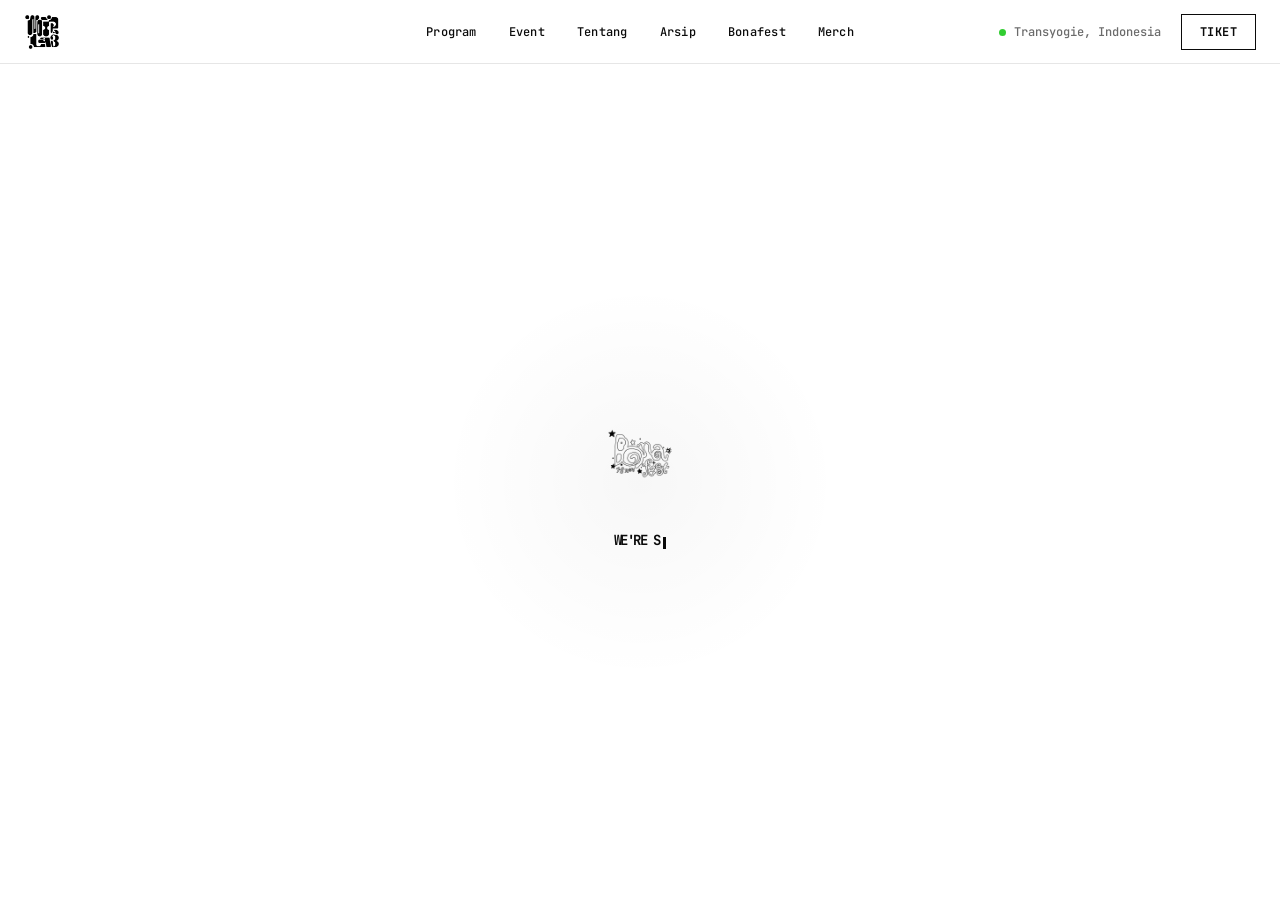
<file: soon.html>
<!DOCTYPE html>
<html lang="id">
<head>
    <meta charset="UTF-8">
    <meta name="viewport" content="width=device-width, initial-scale=1.0">
    <meta name="robots" content="noindex, nofollow">
    <link rel="icon" href="assets/logos/logo-bona1.png?v=2" type="image/png">
    <link rel="icon" href="assets/logos/favicon-32.png?v=2" sizes="32x32" type="image/png">
    <link rel="apple-touch-icon" href="assets/logos/apple-touch-icon.png?v=2">
    <title>Coming Soon - Bonafest 2027</title>
    
    <!-- Memanggil Global CSS milikmu -->
    <link rel="stylesheet" href="assets/css/global.css">
    
    <style>
        @import url('https://fonts.googleapis.com/css2?family=JetBrains+Mono:ital,wght@0,100..800;1,100..800&display=swap');

        /* Base & Reset */
        :root {
            --bg-color: #ffffff;
            --text-primary: #0a0a0a;
            --text-secondary: #555555;
            --border-color: #eaeaea;
            --accent-color: #000000;
        }

        /* Pastikan body dan html mengambil tinggi penuh layar */
        html, body {
            margin: 0;
            padding: 0;
            height: 100%;
        }

        body {
            display: flex;
            flex-direction: column;
            min-height: 100vh;
            background-color: var(--bg-color);
            color: var(--text-primary);
            /* Jika ada font bawaan di global.css, baris ini bisa dihapus */
            font-family: 'JetBrains Mono', monospace; 
        }
        
        /* Konten Tengah */
        main {
            flex: 1;
            display: flex;
            flex-direction: column;
            align-items: center;
            justify-content: center;
            padding: 0 24px;
            text-align: center;
            position: relative;
            overflow: hidden;
        }

        /* Ornamen Lingkaran Blur (Background) */
        .bg-glow {
            position: absolute;
            width: 400px;
            height: 400px;
            background: radial-gradient(circle, rgba(0,0,0,0.03) 0%, rgba(255,255,255,0) 70%);
            border-radius: 50%;
            z-index: -1;
            animation: pulse 6s infinite alternate ease-in-out;
        }

        @keyframes pulse {
            0% { transform: scale(0.8); opacity: 0.5; }
            100% { transform: scale(1.2); opacity: 1; }
        }

        .soon-content {
            max-width: 600px;
        }

        .icon-wrapper {
            margin-bottom: 24px;
            display: flex;
            justify-content: center;
            animation: fadeUp 0.8s ease-out forwards;
        }

        .icon-wrapper img {
            width: 88px;
            height: auto;
            display: block;
        }
        
        /* Styling Animasi Ketik (Typewriter) */
        h1 {
            font-size: 14px;
            font-weight: 700;
            letter-spacing: -1.5px;
            margin-bottom: 16px;
            line-height: 1.1;
            min-height: 1.2em; /* Mencegah layout loncat */
        }

        /* Kursor berkedip */
        .cursor {
            display: inline-block;
            width: 3px;
            height: 0.85em;
            background-color: var(--text-primary);
            margin-left: 4px;
            vertical-align: text-bottom;
            animation: blink 0.8s step-end infinite;
        }

        @keyframes blink {
            0%, 100% { opacity: 1; }
            50% { opacity: 0; }
        }

        /* Elemen yang muncul setelah ngetik selesai */
        .delayed-fade {
            opacity: 0;
            transform: translateY(20px);
            transition: opacity 0.8s ease, transform 0.8s ease;
        }

        .delayed-fade.show {
            opacity: 1;
            transform: translateY(0);
        }

        p {
            font-size: 1.1rem;
            color: var(--text-secondary);
            margin-bottom: 40px;
            line-height: 1.6;
        }

        .btn-home {
            display: inline-flex;
            align-items: center;
            justify-content: center;
            background-color: var(--accent-color);
            color: #ffffff;
            text-decoration: none;
            font-size: 1rem;
            font-weight: 600;
            padding: 16px 40px;
            border-radius: 50px;
            transition: all 0.3s ease;
            box-shadow: 0 8px 20px rgba(0, 0, 0, 0.15);
        }

        .btn-home:hover {
            transform: translateY(-2px);
            box-shadow: 0 12px 25px rgba(0, 0, 0, 0.25);
            background-color: #222;
        }

        @keyframes fadeUp {
            from { opacity: 0; transform: translateY(20px); }
            to { opacity: 1; transform: translateY(0); }
        }

        /* Responsive */
        @media (max-width: 768px) {
            .top-nav { padding: 20px; }
            p { font-size: 1rem; padding: 0 10px; }
            .bg-glow { width: 300px; height: 300px; }
        }
    </style>
</head>
<body>

    <div id="header-placeholder"></div>

    <main>
        <div class="bg-glow"></div>
        
        <div class="soon-content">
            <div class="icon-wrapper">
                <img src="assets/logos/logo-bona1.png?v=2" alt="Bonafest Logo">
            </div>
            
            <!-- Elemen Teks Ketik -->
            <h1><span id="typewriter-text"></span><span class="cursor"></span></h1>
            
            <!-- Konten ini akan muncul setelah ketikan selesai -->
            <div id="fade-content" class="delayed-fade">
                <!-- Tambahkan pesan tambahan atau tombol di sini jika diperlukan -->
                <!-- Contoh: <p>Nantikan sesuatu yang luar biasa.</p> -->
            </div>
        </div>
    </main>

    <script src="assets/js/navbar.js"></script>
    <script>
        document.addEventListener("DOMContentLoaded", () => {
            const textArray = "WE'RE SETTING THE STAGE.".split("");
            const typingElement = document.getElementById("typewriter-text");
            const fadeContent = document.getElementById("fade-content");
            
            let i = 0;
            const typingDelay = 100; // Kecepatan ngetik (ms)
            const startDelay = 500;  // Jeda sebelum mulai ngetik (ms)

            function typeWriter() {
                if (i < textArray.length) {
                    typingElement.innerHTML += textArray[i];
                    i++;
                    setTimeout(typeWriter, typingDelay);
                } else {
                    // Ketikan selesai, munculkan paragraf & tombol
                    setTimeout(() => {
                        fadeContent.classList.add("show");
                    }, 300); // Jeda sedikit setelah selesai ngetik
                }
            }

            // Memulai animasi setelah jeda awal
            setTimeout(typeWriter, startDelay);
        });
    </script>
</body>
</html>
</file>
<file: assets/css/global.css>
/* Dasar halaman dan header situs. Header dibuat oleh assets/js/navbar.js. */

* {
    margin: 0;
    padding: 0;
    box-sizing: border-box;
}

:root {
    --header-height: 64px;
    --header-pad: 24px;
    --header-ink: #0a0a0a;
    --header-dim: #6b6b6b;
    --header-line: #e6e6e6;
    --header-spring: cubic-bezier(0.22, 1.1, 0.36, 1);
}

body {
    background-color: #ffffff;
    color: #000000;
    font-family: 'JetBrains Mono', ui-monospace, 'SFMono-Regular', Menlo, Consolas, monospace;
    -webkit-font-smoothing: antialiased;
}

/* --- HEADER --- */
/* Ruang cadangan, supaya konten tidak bergeser saat header disuntik oleh navbar.js. */
#header-placeholder {
    min-height: var(--header-height);
}

/* Blur ada di ::before supaya elemen fixed di dalam header tetap mengacu ke viewport. */
#site-header {
    position: sticky;
    top: 0;
    z-index: 200;
    display: grid;
    grid-template-columns: 1fr auto 1fr;
    align-items: center;
    height: var(--header-height);
    padding: 0 var(--header-pad);
    font-size: 12px;
}

#site-header::before {
    content: "";
    position: absolute;
    inset: 0;
    z-index: -1;
    background: rgba(255, 255, 255, 0.82);
    -webkit-backdrop-filter: blur(10px) saturate(160%);
    backdrop-filter: blur(10px) saturate(160%);
    border-bottom: 1px solid var(--header-line);
}

#site-header .logo {
    justify-self: start;
    display: block;
    line-height: 0;
}

#site-header .logo img {
    height: 36px;
    width: auto;
    display: block;
}

/* Tautan */
#site-nav {
    display: flex;
    gap: 32px;
}

#site-nav a {
    position: relative;
    padding: 6px 0;
    color: var(--header-ink);
    font-weight: 500;
    letter-spacing: 0.02em;
    text-decoration: none;
}

#site-nav a::after {
    content: "";
    position: absolute;
    left: 0;
    right: 0;
    bottom: 0;
    height: 1px;
    background: currentColor;
    transform: scaleX(0);
    transform-origin: 0 50%;
    transition: transform 0.5s var(--header-spring);
}

#site-nav a:hover::after,
#site-nav a.active-page::after {
    transform: scaleX(1);
}

/* Sisi kanan */
.header-actions {
    justify-self: end;
    display: flex;
    align-items: center;
    gap: 20px;
}

.status {
    display: flex;
    align-items: center;
    gap: 8px;
    color: var(--header-dim);
    font-weight: 500;
    white-space: nowrap;
}

.status::before {
    content: "";
    width: 7px;
    height: 7px;
    border-radius: 50%;
    background: #32cd32;
}

.nav-cta {
    display: inline-block;
    padding: 9px 18px;
    border: 1px solid var(--header-ink);
    color: var(--header-ink);
    font-weight: 700;
    letter-spacing: 0.04em;
    text-transform: uppercase;
    text-decoration: none;
    transition: background 0.25s, color 0.25s, transform 0.12s;
}

.nav-cta:hover {
    background: var(--header-ink);
    color: #ffffff;
}

.nav-cta:active {
    transform: scale(0.97);
}

.menu-toggle,
.nav-sheet-foot {
    display: none;
}

@media (max-width: 1100px) {
    .header-actions .status {
        display: none;
    }
}

/* --- MOBILE: tombol menu dan sheet layar penuh --- */
@media (max-width: 900px) {
    :root {
        --header-height: 56px;
        --header-pad: 20px;
    }

    html.nav-open {
        overflow: hidden;
    }

    #site-header {
        grid-template-columns: 1fr auto;
    }

    /* Blur memberatkan GPU HP, terutama di atas video yang sedang diputar. */
    #site-header::before {
        background: rgba(255, 255, 255, 0.96);
        -webkit-backdrop-filter: none;
        backdrop-filter: none;
    }

    #site-header .logo,
    .header-actions {
        position: relative;
        z-index: 2;
    }

    #site-header .logo img {
        height: 32px;
    }

    .header-actions .nav-cta {
        display: none;
    }

    .menu-toggle {
        position: relative;
        display: block;
        width: 44px;
        height: 44px;
        margin-right: -12px;
        background: transparent;
        border: 0;
        color: var(--header-ink);
        cursor: pointer;
        touch-action: manipulation;
    }

    .menu-toggle::before,
    .menu-toggle::after {
        content: "";
        position: absolute;
        left: 13px;
        right: 13px;
        top: 50%;
        height: 1.5px;
        background: currentColor;
        transition: transform 0.5s var(--header-spring);
    }

    .menu-toggle::before { transform: translateY(-3.5px); }
    .menu-toggle::after  { transform: translateY(3.5px); }

    #site-header.open .menu-toggle::before { transform: rotate(45deg); }
    #site-header.open .menu-toggle::after  { transform: rotate(-45deg); }

    /* Sheet: putih penuh, tanpa blur supaya tidak ada bayangan dari halaman di belakangnya. */
    #site-nav {
        position: fixed;
        inset: 0;
        z-index: 1;
        width: 100%;
        height: 100dvh;
        flex-direction: column;
        gap: 0;
        padding: calc(var(--header-height) + 24px + env(safe-area-inset-top)) var(--header-pad) calc(24px + env(safe-area-inset-bottom));
        counter-reset: nav-item;
        background: #ffffff;
        overflow-y: auto;
        overscroll-behavior: contain;
        visibility: hidden;
        opacity: 0;
        transition: opacity 0.25s ease, visibility 0s linear 0.25s;
    }

    #site-header.open #site-nav {
        visibility: visible;
        opacity: 1;
        transition-delay: 0s;
    }

    #site-nav a {
        display: flex;
        justify-content: space-between;
        align-items: baseline;
        padding: 20px 0;
        font-size: clamp(1.5rem, 7vw, 2rem);
        font-weight: 500;
        letter-spacing: -0.04em;
        line-height: 1.1;
        counter-increment: nav-item;
        border-bottom: 1px solid var(--header-line);
        opacity: 0;
        transform: translateY(14px);
        transition: opacity 0.4s ease, transform 0.6s var(--header-spring);
        transition-delay: calc(var(--i, 0) * 45ms + 80ms);
    }

    #site-nav a:first-child {
        border-top: 1px solid var(--header-line);
    }

    /* Nomor di kanan, sama seperti daftar isi di beranda */
    #site-nav a::after {
        position: static;
        height: auto;
        background: none;
        transform: none;
        transition: none;
        content: counter(nav-item, decimal-leading-zero);
        font-size: 12px;
        font-weight: 400;
        letter-spacing: 0;
        color: var(--header-dim);
    }

    #site-nav a.active-page {
        font-weight: 700;
    }

    #site-header.open #site-nav a {
        opacity: 1;
        transform: none;
    }

    .nav-sheet-foot {
        display: flex;
        flex-direction: column;
        gap: 20px;
        margin-top: auto;
        padding-top: 32px;
    }

    .nav-sheet-foot .nav-cta {
        padding: 16px;
        text-align: center;
        font-size: 12px;
    }

    .nav-sheet-foot .status {
        font-size: 12px;
    }
}

@media (prefers-reduced-motion: reduce) {
    #site-nav,
    #site-nav a,
    #site-nav a::after,
    .menu-toggle::before,
    .menu-toggle::after {
        transition-duration: 0.01ms;
        transition-delay: 0s;
    }

    #site-nav a {
        transform: none;
    }
}

@media (prefers-reduced-transparency: reduce) {
    #site-header::before {
        background: #ffffff;
        -webkit-backdrop-filter: none;
        backdrop-filter: none;
    }
}
</file>
